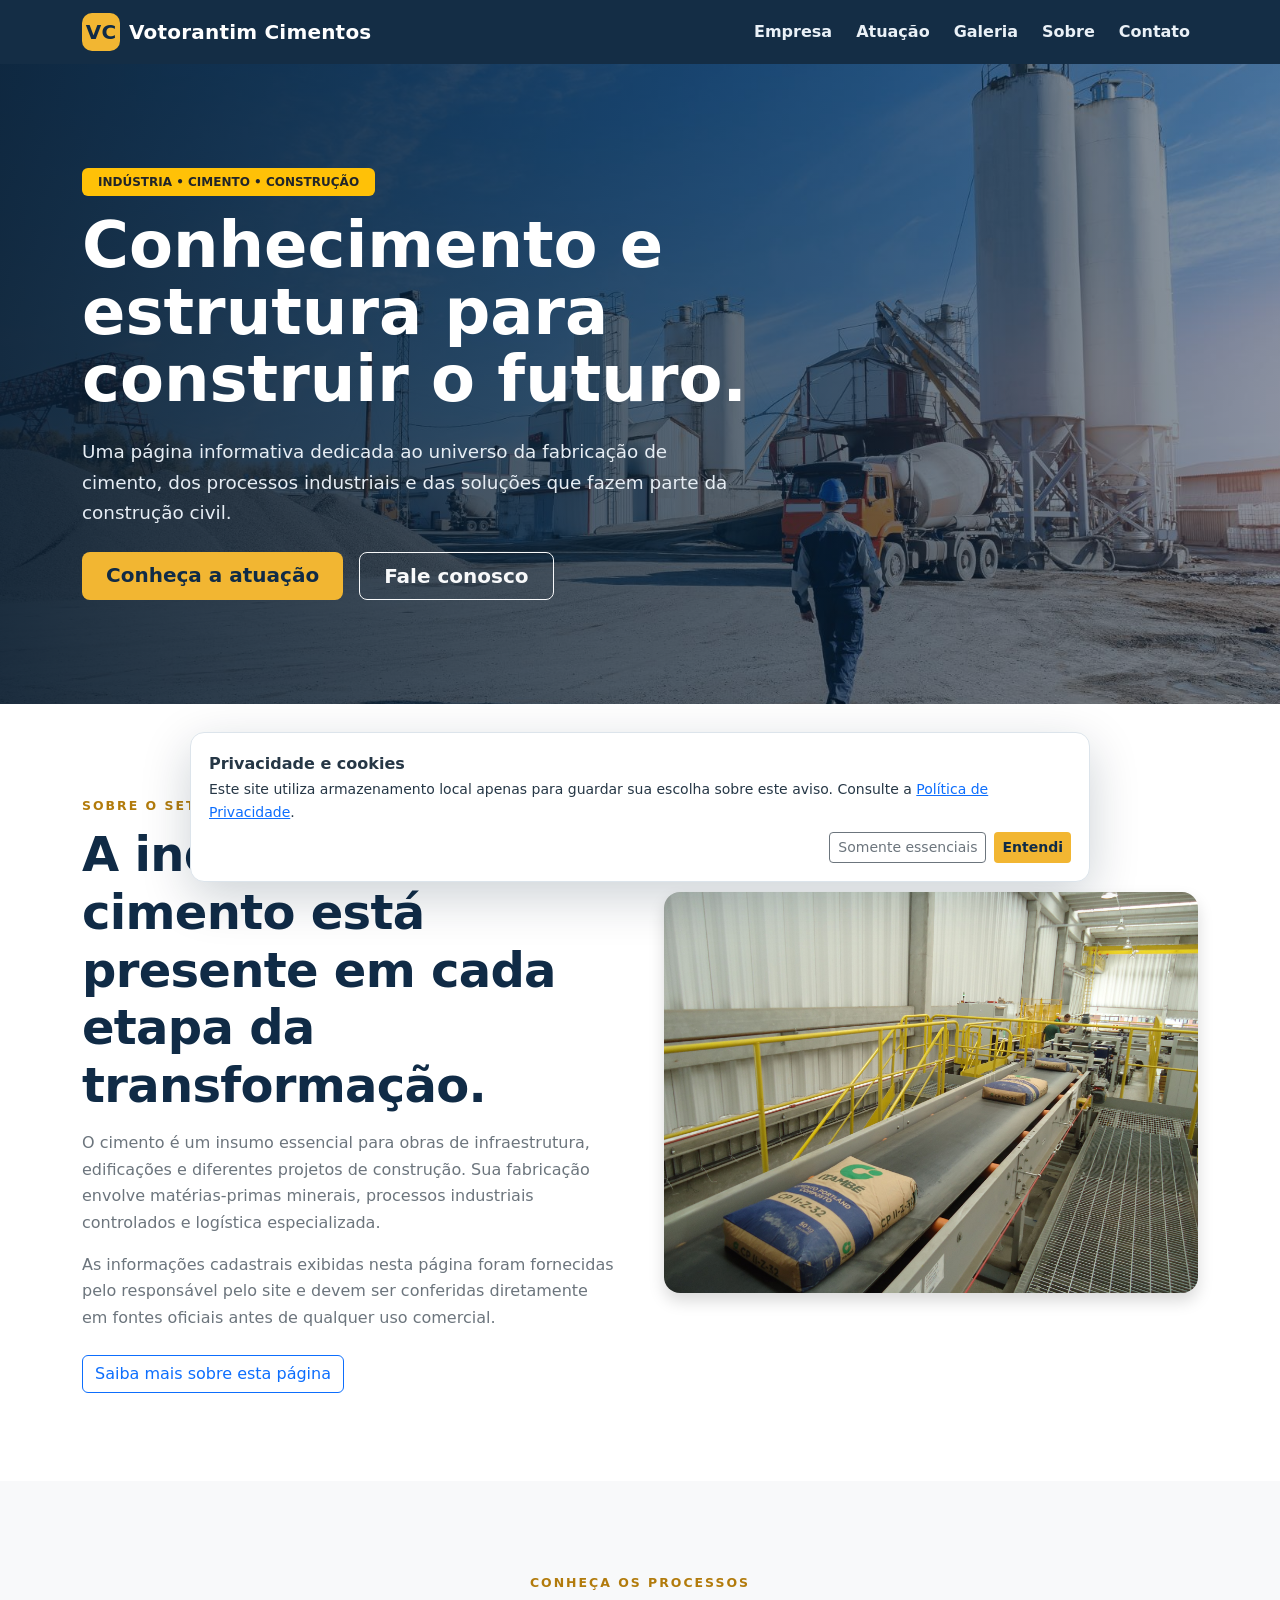
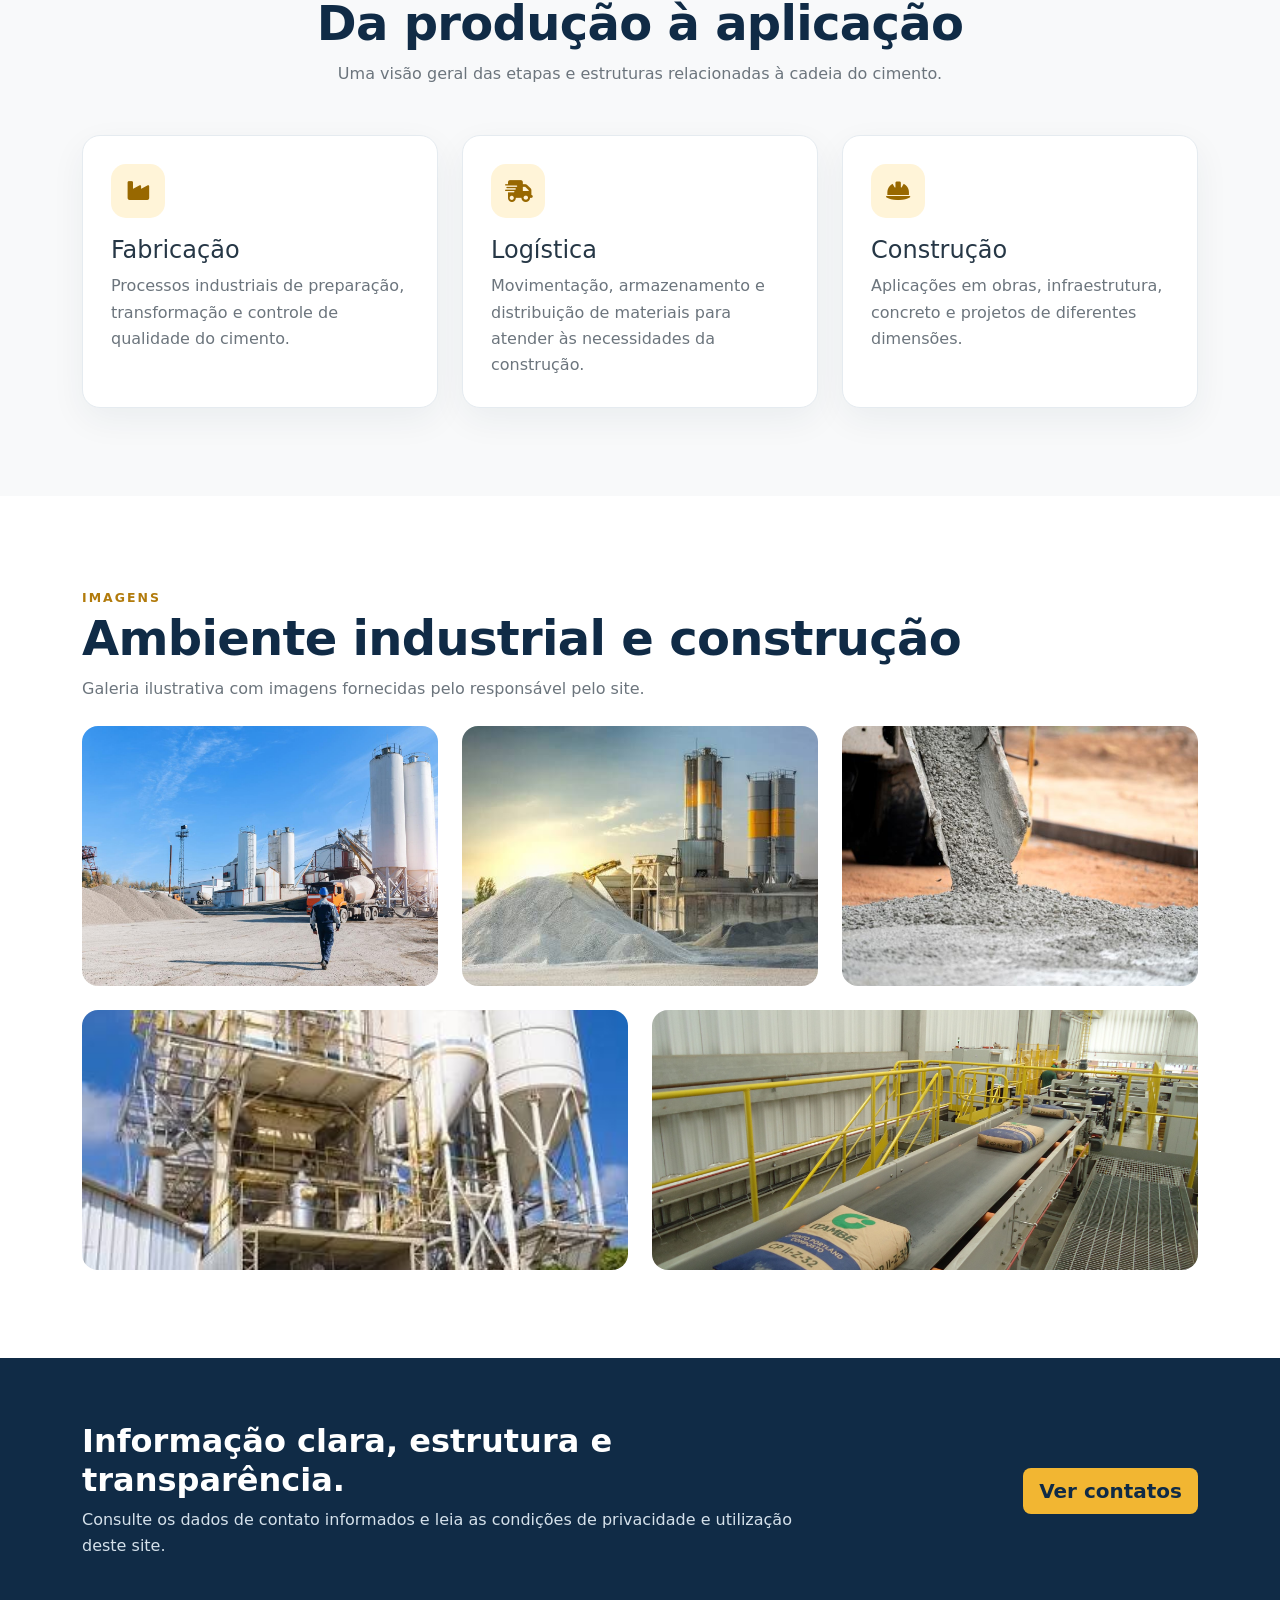
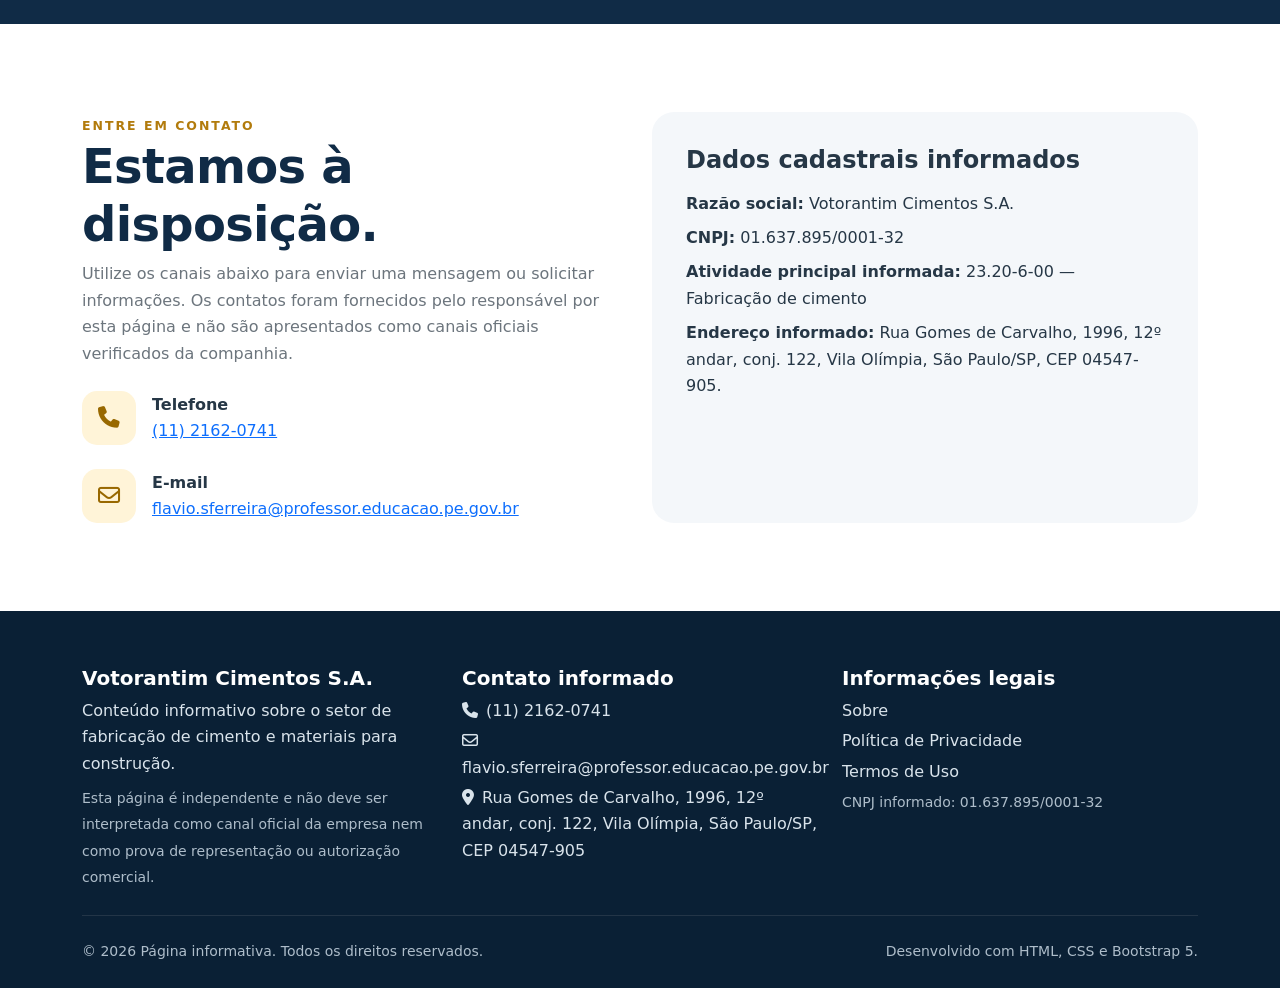
<file: index.html>
<!doctype html><html lang="pt-BR"><head><meta charset="utf-8"><meta name="viewport" content="width=device-width, initial-scale=1">
<meta name="description" content="Página informativa sobre fabricação de cimento, indústria e materiais para construção."><meta name="robots" content="index,follow">
<title>Votorantim Cimentos | Indústria e construção</title><link href="https://cdn.jsdelivr.net/npm/bootstrap@5.3.3/dist/css/bootstrap.min.css" rel="stylesheet"><link href="assets/style.css" rel="stylesheet"><link rel="stylesheet" href="https://cdnjs.cloudflare.com/ajax/libs/font-awesome/6.5.2/css/all.min.css"></head><body><nav class="navbar navbar-expand-lg navbar-dark sticky-top"><div class="container">
<a class="navbar-brand d-flex align-items-center" href="index.html"><span class="brand-mark">VC</span><span>Votorantim Cimentos</span></a>
<button class="navbar-toggler" type="button" data-bs-toggle="collapse" data-bs-target="#mainNav" aria-label="Abrir menu"><span class="navbar-toggler-icon"></span></button>
<div class="collapse navbar-collapse" id="mainNav"><ul class="navbar-nav ms-auto align-items-lg-center gap-lg-2">
<li class="nav-item"><a class="nav-link" href="index.html#empresa">Empresa</a></li><li class="nav-item"><a class="nav-link" href="index.html#solucoes">Atuação</a></li><li class="nav-item"><a class="nav-link" href="index.html#galeria">Galeria</a></li><li class="nav-item"><a class="nav-link" href="sobre.html">Sobre</a></li><li class="nav-item"><a class="nav-link" href="index.html#contato">Contato</a></li></ul></div></div></nav>
<header class="hero"><div class="container py-5"><span class="badge text-bg-warning text-dark mb-3 px-3 py-2">INDÚSTRIA • CIMENTO • CONSTRUÇÃO</span><h1>Conhecimento e estrutura para construir o futuro.</h1><p class="mt-4">Uma página informativa dedicada ao universo da fabricação de cimento, dos processos industriais e das soluções que fazem parte da construção civil.</p><div class="d-flex flex-wrap gap-3 mt-4"><a href="#empresa" class="btn btn-gold btn-lg px-4">Conheça a atuação</a><a href="#contato" class="btn btn-outline-light btn-lg px-4">Fale conosco</a></div></div></header>
<main>
<section class="section" id="empresa"><div class="container"><div class="row align-items-center g-5"><div class="col-lg-6"><span class="eyebrow">Sobre o setor</span><h2 class="section-title display-5 mt-2">A indústria do cimento está presente em cada etapa da transformação.</h2><p class="text-secondary mt-3">O cimento é um insumo essencial para obras de infraestrutura, edificações e diferentes projetos de construção. Sua fabricação envolve matérias-primas minerais, processos industriais controlados e logística especializada.</p><p class="text-secondary">As informações cadastrais exibidas nesta página foram fornecidas pelo responsável pelo site e devem ser conferidas diretamente em fontes oficiais antes de qualquer uso comercial.</p><a class="btn btn-outline-primary mt-2" href="sobre.html">Saiba mais sobre esta página</a></div><div class="col-lg-6"><img class="img-fluid rounded-4 shadow" src="assets/paletizacao-cimento.jpg" alt="Sacos de cimento em esteira industrial"></div></div></div></section>
<section class="section bg-light" id="solucoes"><div class="container"><div class="text-center mb-5"><span class="eyebrow">Conheça os processos</span><h2 class="section-title display-5">Da produção à aplicação</h2><p class="text-secondary">Uma visão geral das etapas e estruturas relacionadas à cadeia do cimento.</p></div><div class="row g-4">
<div class="col-md-4"><div class="feature-card"><div class="icon-box"><i class="fa-solid fa-industry"></i></div><h4>Fabricação</h4><p class="text-secondary mb-0">Processos industriais de preparação, transformação e controle de qualidade do cimento.</p></div></div>
<div class="col-md-4"><div class="feature-card"><div class="icon-box"><i class="fa-solid fa-truck-fast"></i></div><h4>Logística</h4><p class="text-secondary mb-0">Movimentação, armazenamento e distribuição de materiais para atender às necessidades da construção.</p></div></div>
<div class="col-md-4"><div class="feature-card"><div class="icon-box"><i class="fa-solid fa-helmet-safety"></i></div><h4>Construção</h4><p class="text-secondary mb-0">Aplicações em obras, infraestrutura, concreto e projetos de diferentes dimensões.</p></div></div>
</div></div></section>
<section class="section" id="galeria"><div class="container"><div class="mb-4"><span class="eyebrow">Imagens</span><h2 class="section-title display-5">Ambiente industrial e construção</h2><p class="text-secondary">Galeria ilustrativa com imagens fornecidas pelo responsável pelo site.</p></div><div class="row g-4">
<div class="col-md-6 col-lg-4 gallery-card"><img class="gallery-img" src="assets/unidade-industrial.jpg" alt="Unidade industrial e caminhão betoneira"></div>
<div class="col-md-6 col-lg-4 gallery-card"><img class="gallery-img" src="assets/silos-industriais.jpg" alt="Silos e agregados em unidade industrial"></div>
<div class="col-md-6 col-lg-4 gallery-card"><img class="gallery-img" src="assets/concreto.jpg" alt="Aplicação de concreto em obra"></div>
<div class="col-md-6 col-lg-6 gallery-card"><img class="gallery-img" src="assets/producao-cimento.jpg" alt="Estrutura de produção de cimento"></div>
<div class="col-md-6 col-lg-6 gallery-card"><img class="gallery-img" src="assets/paletizacao-cimento.jpg" alt="Paletização de sacos de cimento"></div>
</div></div></section>
<section class="band py-5"><div class="container py-3"><div class="row align-items-center g-4"><div class="col-lg-8"><h2 class="fw-bold">Informação clara, estrutura e transparência.</h2><p class="mb-0">Consulte os dados de contato informados e leia as condições de privacidade e utilização deste site.</p></div><div class="col-lg-4 text-lg-end"><a href="#contato" class="btn btn-gold btn-lg">Ver contatos</a></div></div></div></section>
<section class="section" id="contato"><div class="container"><div class="row g-4 align-items-stretch"><div class="col-lg-6"><span class="eyebrow">Entre em contato</span><h2 class="section-title display-5">Estamos à disposição.</h2><p class="text-secondary">Utilize os canais abaixo para enviar uma mensagem ou solicitar informações. Os contatos foram fornecidos pelo responsável por esta página e não são apresentados como canais oficiais verificados da companhia.</p><div class="d-flex gap-3 align-items-center my-4"><div class="icon-box mb-0"><i class="fa-solid fa-phone"></i></div><div><strong>Telefone</strong><br><a href="tel:+551121620741">(11) 2162-0741</a></div></div><div class="d-flex gap-3 align-items-center"><div class="icon-box mb-0"><i class="fa-regular fa-envelope"></i></div><div><strong>E-mail</strong><br><a href="mailto:flavio.sferreira@professor.educacao.pe.gov.br">flavio.sferreira@professor.educacao.pe.gov.br</a></div></div></div><div class="col-lg-6"><div class="contact-panel h-100"><h4 class="fw-bold mb-3">Dados cadastrais informados</h4><p class="mb-2"><strong>Razão social:</strong> Votorantim Cimentos S.A.</p><p class="mb-2"><strong>CNPJ:</strong> 01.637.895/0001-32</p><p class="mb-2"><strong>Atividade principal informada:</strong> 23.20-6-00 — Fabricação de cimento</p><p class="mb-0"><strong>Endereço informado:</strong> Rua Gomes de Carvalho, 1996, 12º andar, conj. 122, Vila Olímpia, São Paulo/SP, CEP 04547-905.</p></div></div></div></div></section>
</main><footer class="footer"><div class="container"><div class="row g-4">
<div class="col-lg-4"><h5>Votorantim Cimentos S.A.</h5><p class="mb-2">Conteúdo informativo sobre o setor de fabricação de cimento e materiais para construção.</p><small>Esta página é independente e não deve ser interpretada como canal oficial da empresa nem como prova de representação ou autorização comercial.</small></div>
<div class="col-lg-4"><h5>Contato informado</h5><p class="mb-1"><i class="fa-solid fa-phone me-2"></i><a href="tel:+551121620741">(11) 2162-0741</a></p><p class="mb-1"><i class="fa-regular fa-envelope me-2"></i><a href="mailto:flavio.sferreira@professor.educacao.pe.gov.br">flavio.sferreira@professor.educacao.pe.gov.br</a></p><p class="mb-0"><i class="fa-solid fa-location-dot me-2"></i>Rua Gomes de Carvalho, 1996, 12º andar, conj. 122, Vila Olímpia, São Paulo/SP, CEP 04547-905</p></div>
<div class="col-lg-4"><h5>Informações legais</h5><p class="mb-1"><a href="sobre.html">Sobre</a></p><p class="mb-1"><a href="privacidade.html">Política de Privacidade</a></p><p class="mb-1"><a href="termos.html">Termos de Uso</a></p><small>CNPJ informado: 01.637.895/0001-32</small></div>
</div><hr class="border-secondary my-4"><div class="d-flex flex-column flex-md-row justify-content-between gap-2"><small>© <span id="year"></span> Página informativa. Todos os direitos reservados.</small><small>Desenvolvido com HTML, CSS e Bootstrap 5.</small></div></div></footer>
<script>document.getElementById('year').textContent=new Date().getFullYear()</script>
<div class="cookie-banner" id="cookieBanner"><strong>Privacidade e cookies</strong><p class="mb-2 small">Este site utiliza armazenamento local apenas para guardar sua escolha sobre este aviso. Consulte a <a href="privacidade.html">Política de Privacidade</a>.</p><div class="d-flex gap-2 justify-content-end"><button class="btn btn-sm btn-outline-secondary" id="rejectCookies">Somente essenciais</button><button class="btn btn-sm btn-gold" id="acceptCookies">Entendi</button></div></div>
<script src="assets/script.js"></script><script src="https://cdn.jsdelivr.net/npm/bootstrap@5.3.3/dist/js/bootstrap.bundle.min.js"></script></body></html>
</file>
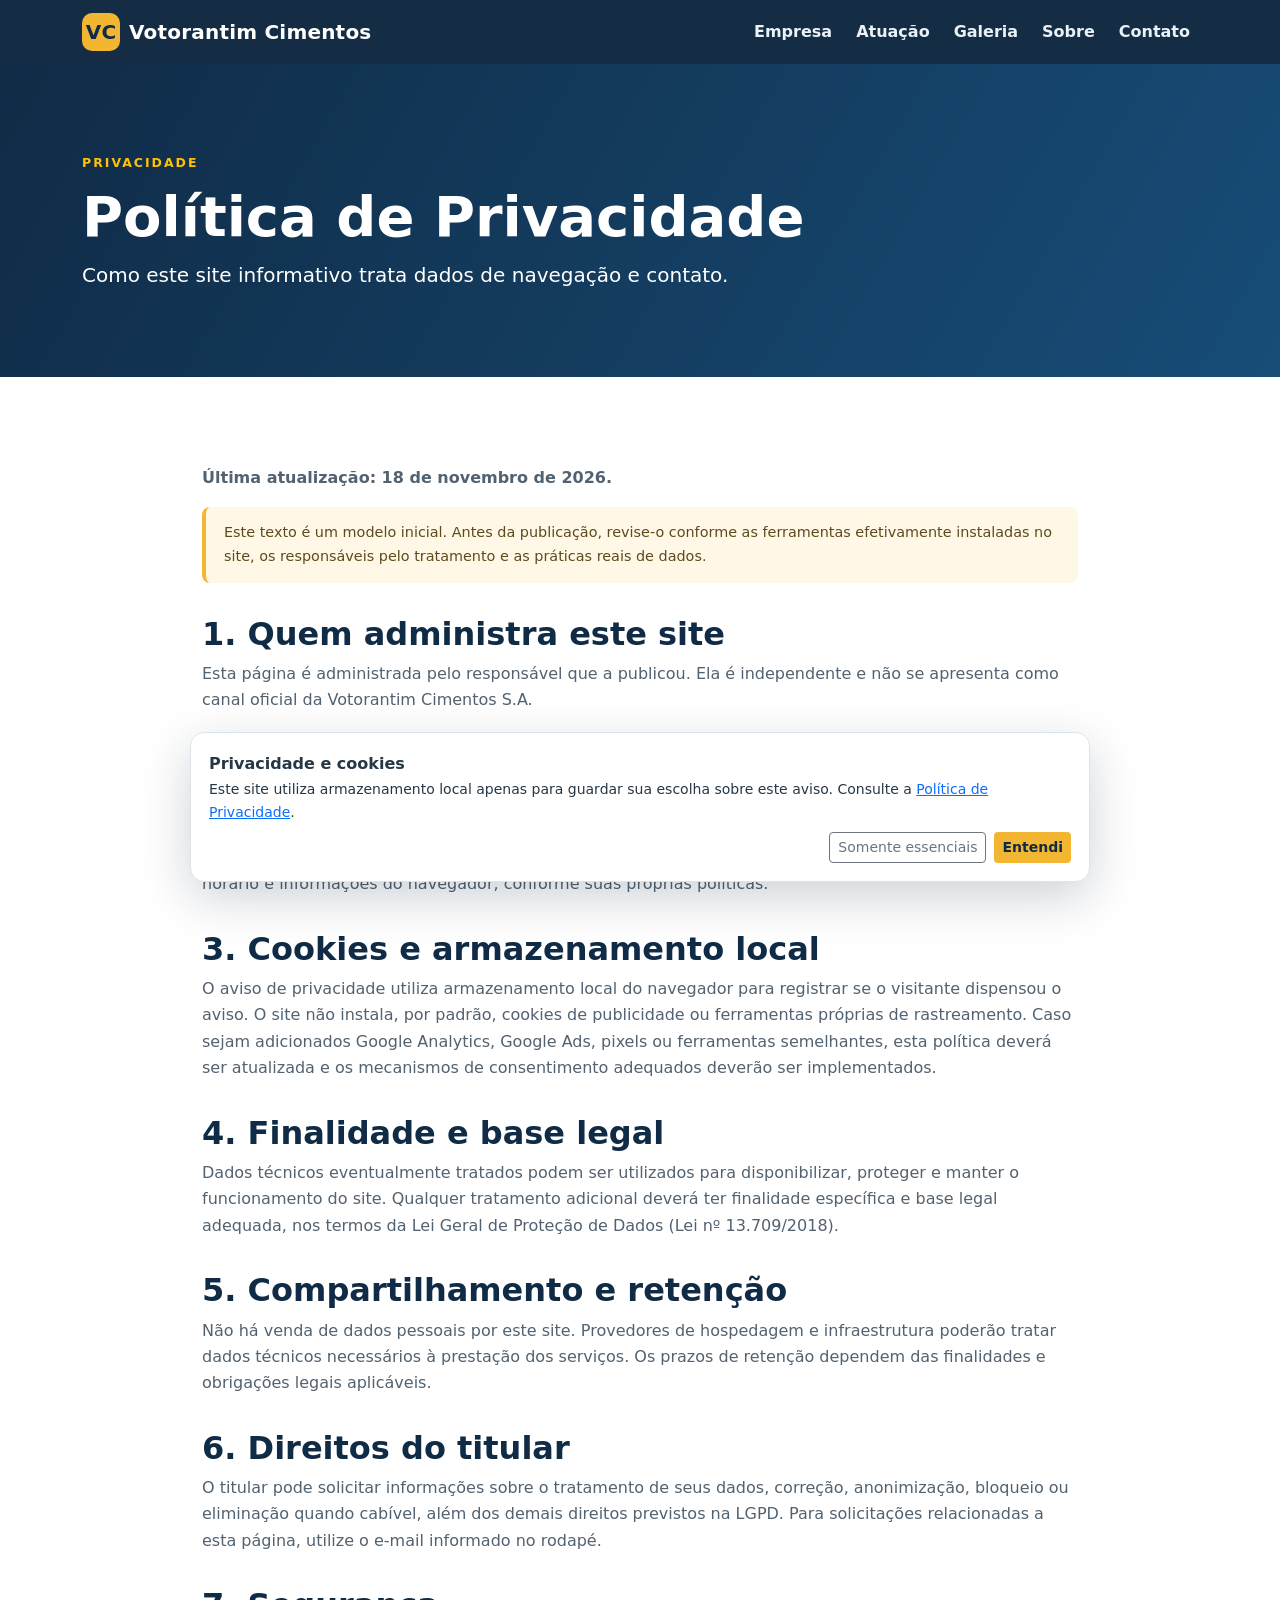
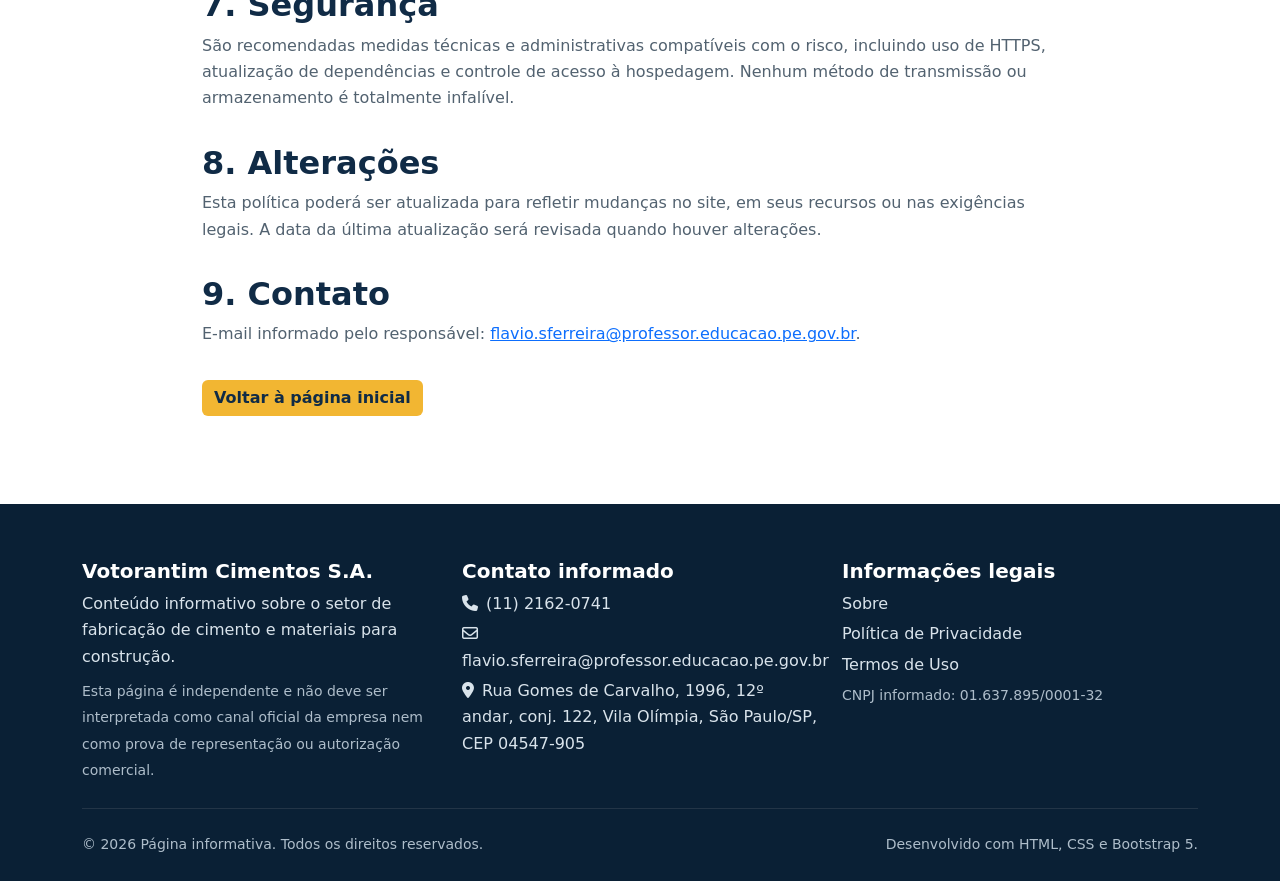
<file: privacidade.html>
<!doctype html><html lang="pt-BR"><head><meta charset="utf-8"><meta name="viewport" content="width=device-width, initial-scale=1">
<meta name="description" content="Página informativa sobre fabricação de cimento, indústria e materiais para construção."><meta name="robots" content="index,follow">
<title>Política de Privacidade</title><link href="https://cdn.jsdelivr.net/npm/bootstrap@5.3.3/dist/css/bootstrap.min.css" rel="stylesheet"><link href="assets/style.css" rel="stylesheet"><link rel="stylesheet" href="https://cdnjs.cloudflare.com/ajax/libs/font-awesome/6.5.2/css/all.min.css"></head><body><nav class="navbar navbar-expand-lg navbar-dark sticky-top"><div class="container">
<a class="navbar-brand d-flex align-items-center" href="index.html"><span class="brand-mark">VC</span><span>Votorantim Cimentos</span></a>
<button class="navbar-toggler" type="button" data-bs-toggle="collapse" data-bs-target="#mainNav" aria-label="Abrir menu"><span class="navbar-toggler-icon"></span></button>
<div class="collapse navbar-collapse" id="mainNav"><ul class="navbar-nav ms-auto align-items-lg-center gap-lg-2">
<li class="nav-item"><a class="nav-link" href="index.html#empresa">Empresa</a></li><li class="nav-item"><a class="nav-link" href="index.html#solucoes">Atuação</a></li><li class="nav-item"><a class="nav-link" href="index.html#galeria">Galeria</a></li><li class="nav-item"><a class="nav-link" href="sobre.html">Sobre</a></li><li class="nav-item"><a class="nav-link" href="index.html#contato">Contato</a></li></ul></div></div></nav>
<header class="page-hero"><div class="container"><span class="eyebrow text-warning">Privacidade</span><h1 class="display-4 mt-2">Política de Privacidade</h1><p class="lead mb-0">Como este site informativo trata dados de navegação e contato.</p></div></header>
<main class="section"><div class="container content-wrap"><p><strong>Última atualização: 18 de novembro de 2026.</strong></p><div class="disclaimer">Este texto é um modelo inicial. Antes da publicação, revise-o conforme as ferramentas efetivamente instaladas no site, os responsáveis pelo tratamento e as práticas reais de dados.</div>
<h2>1. Quem administra este site</h2><p>Esta página é administrada pelo responsável que a publicou. Ela é independente e não se apresenta como canal oficial da Votorantim Cimentos S.A.</p>
<h2>2. Dados que podem ser tratados</h2><p>O site, em sua versão atual, não possui cadastro de usuários nem formulário próprio de envio de dados. Ao clicar em links de telefone ou e-mail, o visitante utiliza seu aplicativo ou serviço externo. O provedor de hospedagem e os serviços de entrega de conteúdo podem registrar dados técnicos, como endereço IP, data, horário e informações do navegador, conforme suas próprias políticas.</p>
<h2>3. Cookies e armazenamento local</h2><p>O aviso de privacidade utiliza armazenamento local do navegador para registrar se o visitante dispensou o aviso. O site não instala, por padrão, cookies de publicidade ou ferramentas próprias de rastreamento. Caso sejam adicionados Google Analytics, Google Ads, pixels ou ferramentas semelhantes, esta política deverá ser atualizada e os mecanismos de consentimento adequados deverão ser implementados.</p>
<h2>4. Finalidade e base legal</h2><p>Dados técnicos eventualmente tratados podem ser utilizados para disponibilizar, proteger e manter o funcionamento do site. Qualquer tratamento adicional deverá ter finalidade específica e base legal adequada, nos termos da Lei Geral de Proteção de Dados (Lei nº 13.709/2018).</p>
<h2>5. Compartilhamento e retenção</h2><p>Não há venda de dados pessoais por este site. Provedores de hospedagem e infraestrutura poderão tratar dados técnicos necessários à prestação dos serviços. Os prazos de retenção dependem das finalidades e obrigações legais aplicáveis.</p>
<h2>6. Direitos do titular</h2><p>O titular pode solicitar informações sobre o tratamento de seus dados, correção, anonimização, bloqueio ou eliminação quando cabível, além dos demais direitos previstos na LGPD. Para solicitações relacionadas a esta página, utilize o e-mail informado no rodapé.</p>
<h2>7. Segurança</h2><p>São recomendadas medidas técnicas e administrativas compatíveis com o risco, incluindo uso de HTTPS, atualização de dependências e controle de acesso à hospedagem. Nenhum método de transmissão ou armazenamento é totalmente infalível.</p>
<h2>8. Alterações</h2><p>Esta política poderá ser atualizada para refletir mudanças no site, em seus recursos ou nas exigências legais. A data da última atualização será revisada quando houver alterações.</p>
<h2>9. Contato</h2><p>E-mail informado pelo responsável: <a href="mailto:flavio.sferreira@professor.educacao.pe.gov.br">flavio.sferreira@professor.educacao.pe.gov.br</a>.</p><a href="index.html" class="btn btn-gold mt-3">Voltar à página inicial</a></div></main><footer class="footer"><div class="container"><div class="row g-4">
<div class="col-lg-4"><h5>Votorantim Cimentos S.A.</h5><p class="mb-2">Conteúdo informativo sobre o setor de fabricação de cimento e materiais para construção.</p><small>Esta página é independente e não deve ser interpretada como canal oficial da empresa nem como prova de representação ou autorização comercial.</small></div>
<div class="col-lg-4"><h5>Contato informado</h5><p class="mb-1"><i class="fa-solid fa-phone me-2"></i><a href="tel:+551121620741">(11) 2162-0741</a></p><p class="mb-1"><i class="fa-regular fa-envelope me-2"></i><a href="mailto:flavio.sferreira@professor.educacao.pe.gov.br">flavio.sferreira@professor.educacao.pe.gov.br</a></p><p class="mb-0"><i class="fa-solid fa-location-dot me-2"></i>Rua Gomes de Carvalho, 1996, 12º andar, conj. 122, Vila Olímpia, São Paulo/SP, CEP 04547-905</p></div>
<div class="col-lg-4"><h5>Informações legais</h5><p class="mb-1"><a href="sobre.html">Sobre</a></p><p class="mb-1"><a href="privacidade.html">Política de Privacidade</a></p><p class="mb-1"><a href="termos.html">Termos de Uso</a></p><small>CNPJ informado: 01.637.895/0001-32</small></div>
</div><hr class="border-secondary my-4"><div class="d-flex flex-column flex-md-row justify-content-between gap-2"><small>© <span id="year"></span> Página informativa. Todos os direitos reservados.</small><small>Desenvolvido com HTML, CSS e Bootstrap 5.</small></div></div></footer>
<script>document.getElementById('year').textContent=new Date().getFullYear()</script>
<div class="cookie-banner" id="cookieBanner"><strong>Privacidade e cookies</strong><p class="mb-2 small">Este site utiliza armazenamento local apenas para guardar sua escolha sobre este aviso. Consulte a <a href="privacidade.html">Política de Privacidade</a>.</p><div class="d-flex gap-2 justify-content-end"><button class="btn btn-sm btn-outline-secondary" id="rejectCookies">Somente essenciais</button><button class="btn btn-sm btn-gold" id="acceptCookies">Entendi</button></div></div>
<script src="assets/script.js"></script><script src="https://cdn.jsdelivr.net/npm/bootstrap@5.3.3/dist/js/bootstrap.bundle.min.js"></script></body></html>
</file>
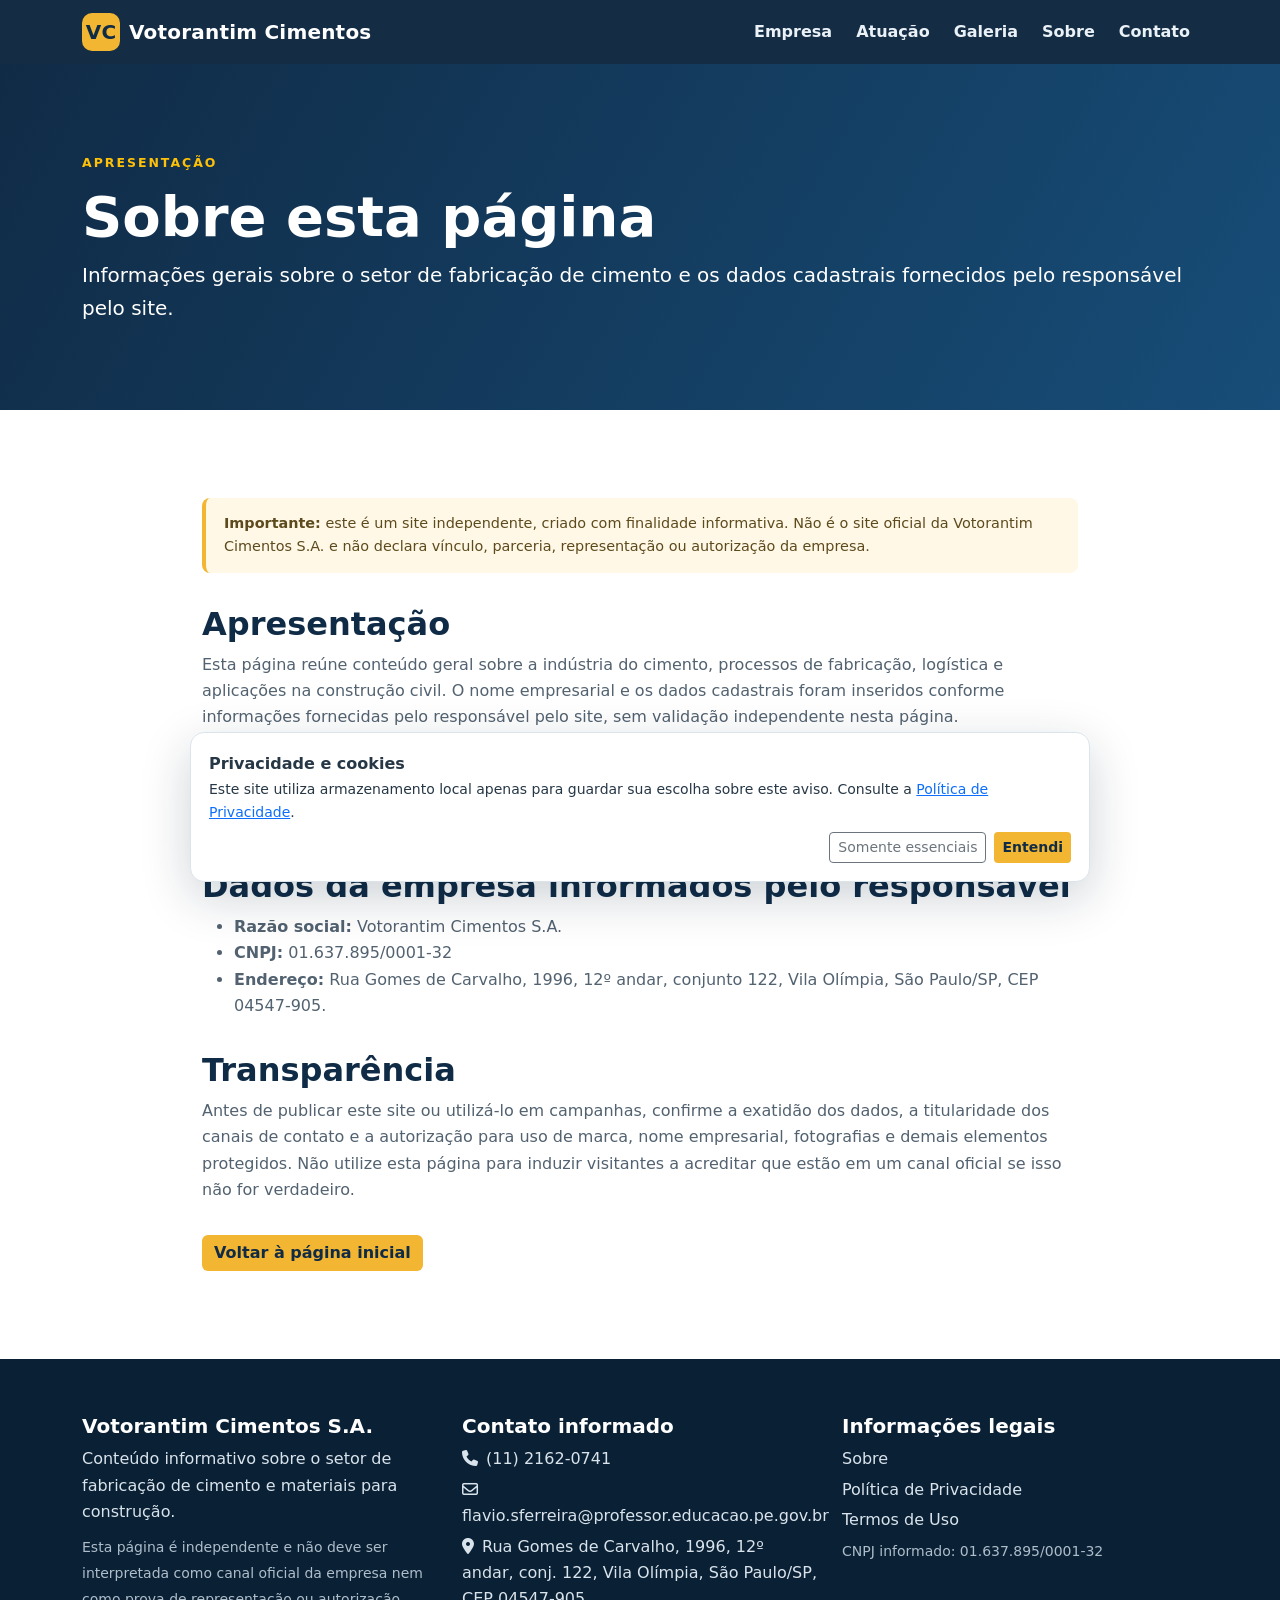
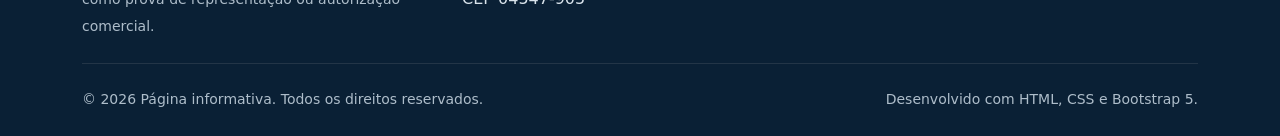
<file: sobre.html>
<!doctype html><html lang="pt-BR"><head><meta charset="utf-8"><meta name="viewport" content="width=device-width, initial-scale=1">
<meta name="description" content="Página informativa sobre fabricação de cimento, indústria e materiais para construção."><meta name="robots" content="index,follow">
<title>Sobre | Página informativa</title><link href="https://cdn.jsdelivr.net/npm/bootstrap@5.3.3/dist/css/bootstrap.min.css" rel="stylesheet"><link href="assets/style.css" rel="stylesheet"><link rel="stylesheet" href="https://cdnjs.cloudflare.com/ajax/libs/font-awesome/6.5.2/css/all.min.css"></head><body><nav class="navbar navbar-expand-lg navbar-dark sticky-top"><div class="container">
<a class="navbar-brand d-flex align-items-center" href="index.html"><span class="brand-mark">VC</span><span>Votorantim Cimentos</span></a>
<button class="navbar-toggler" type="button" data-bs-toggle="collapse" data-bs-target="#mainNav" aria-label="Abrir menu"><span class="navbar-toggler-icon"></span></button>
<div class="collapse navbar-collapse" id="mainNav"><ul class="navbar-nav ms-auto align-items-lg-center gap-lg-2">
<li class="nav-item"><a class="nav-link" href="index.html#empresa">Empresa</a></li><li class="nav-item"><a class="nav-link" href="index.html#solucoes">Atuação</a></li><li class="nav-item"><a class="nav-link" href="index.html#galeria">Galeria</a></li><li class="nav-item"><a class="nav-link" href="sobre.html">Sobre</a></li><li class="nav-item"><a class="nav-link" href="index.html#contato">Contato</a></li></ul></div></div></nav>
<header class="page-hero"><div class="container"><span class="eyebrow text-warning">Apresentação</span><h1 class="display-4 mt-2">Sobre esta página</h1><p class="lead mb-0">Informações gerais sobre o setor de fabricação de cimento e os dados cadastrais fornecidos pelo responsável pelo site.</p></div></header>
<main class="section"><div class="container content-wrap"><div class="disclaimer mb-4"><strong>Importante:</strong> este é um site independente, criado com finalidade informativa. Não é o site oficial da Votorantim Cimentos S.A. e não declara vínculo, parceria, representação ou autorização da empresa.</div>
<h2>Apresentação</h2><p>Esta página reúne conteúdo geral sobre a indústria do cimento, processos de fabricação, logística e aplicações na construção civil. O nome empresarial e os dados cadastrais foram inseridos conforme informações fornecidas pelo responsável pelo site, sem validação independente nesta página.</p>
<h2>Atividade econômica informada</h2><p>23.20-6-00 — Fabricação de cimento.</p>
<h2>Dados da empresa informados pelo responsável</h2><ul><li><strong>Razão social:</strong> Votorantim Cimentos S.A.</li><li><strong>CNPJ:</strong> 01.637.895/0001-32</li><li><strong>Endereço:</strong> Rua Gomes de Carvalho, 1996, 12º andar, conjunto 122, Vila Olímpia, São Paulo/SP, CEP 04547-905.</li></ul>
<h2>Transparência</h2><p>Antes de publicar este site ou utilizá-lo em campanhas, confirme a exatidão dos dados, a titularidade dos canais de contato e a autorização para uso de marca, nome empresarial, fotografias e demais elementos protegidos. Não utilize esta página para induzir visitantes a acreditar que estão em um canal oficial se isso não for verdadeiro.</p>
<a href="index.html" class="btn btn-gold mt-3">Voltar à página inicial</a></div></main><footer class="footer"><div class="container"><div class="row g-4">
<div class="col-lg-4"><h5>Votorantim Cimentos S.A.</h5><p class="mb-2">Conteúdo informativo sobre o setor de fabricação de cimento e materiais para construção.</p><small>Esta página é independente e não deve ser interpretada como canal oficial da empresa nem como prova de representação ou autorização comercial.</small></div>
<div class="col-lg-4"><h5>Contato informado</h5><p class="mb-1"><i class="fa-solid fa-phone me-2"></i><a href="tel:+551121620741">(11) 2162-0741</a></p><p class="mb-1"><i class="fa-regular fa-envelope me-2"></i><a href="mailto:flavio.sferreira@professor.educacao.pe.gov.br">flavio.sferreira@professor.educacao.pe.gov.br</a></p><p class="mb-0"><i class="fa-solid fa-location-dot me-2"></i>Rua Gomes de Carvalho, 1996, 12º andar, conj. 122, Vila Olímpia, São Paulo/SP, CEP 04547-905</p></div>
<div class="col-lg-4"><h5>Informações legais</h5><p class="mb-1"><a href="sobre.html">Sobre</a></p><p class="mb-1"><a href="privacidade.html">Política de Privacidade</a></p><p class="mb-1"><a href="termos.html">Termos de Uso</a></p><small>CNPJ informado: 01.637.895/0001-32</small></div>
</div><hr class="border-secondary my-4"><div class="d-flex flex-column flex-md-row justify-content-between gap-2"><small>© <span id="year"></span> Página informativa. Todos os direitos reservados.</small><small>Desenvolvido com HTML, CSS e Bootstrap 5.</small></div></div></footer>
<script>document.getElementById('year').textContent=new Date().getFullYear()</script>
<div class="cookie-banner" id="cookieBanner"><strong>Privacidade e cookies</strong><p class="mb-2 small">Este site utiliza armazenamento local apenas para guardar sua escolha sobre este aviso. Consulte a <a href="privacidade.html">Política de Privacidade</a>.</p><div class="d-flex gap-2 justify-content-end"><button class="btn btn-sm btn-outline-secondary" id="rejectCookies">Somente essenciais</button><button class="btn btn-sm btn-gold" id="acceptCookies">Entendi</button></div></div>
<script src="assets/script.js"></script><script src="https://cdn.jsdelivr.net/npm/bootstrap@5.3.3/dist/js/bootstrap.bundle.min.js"></script></body></html>
</file>
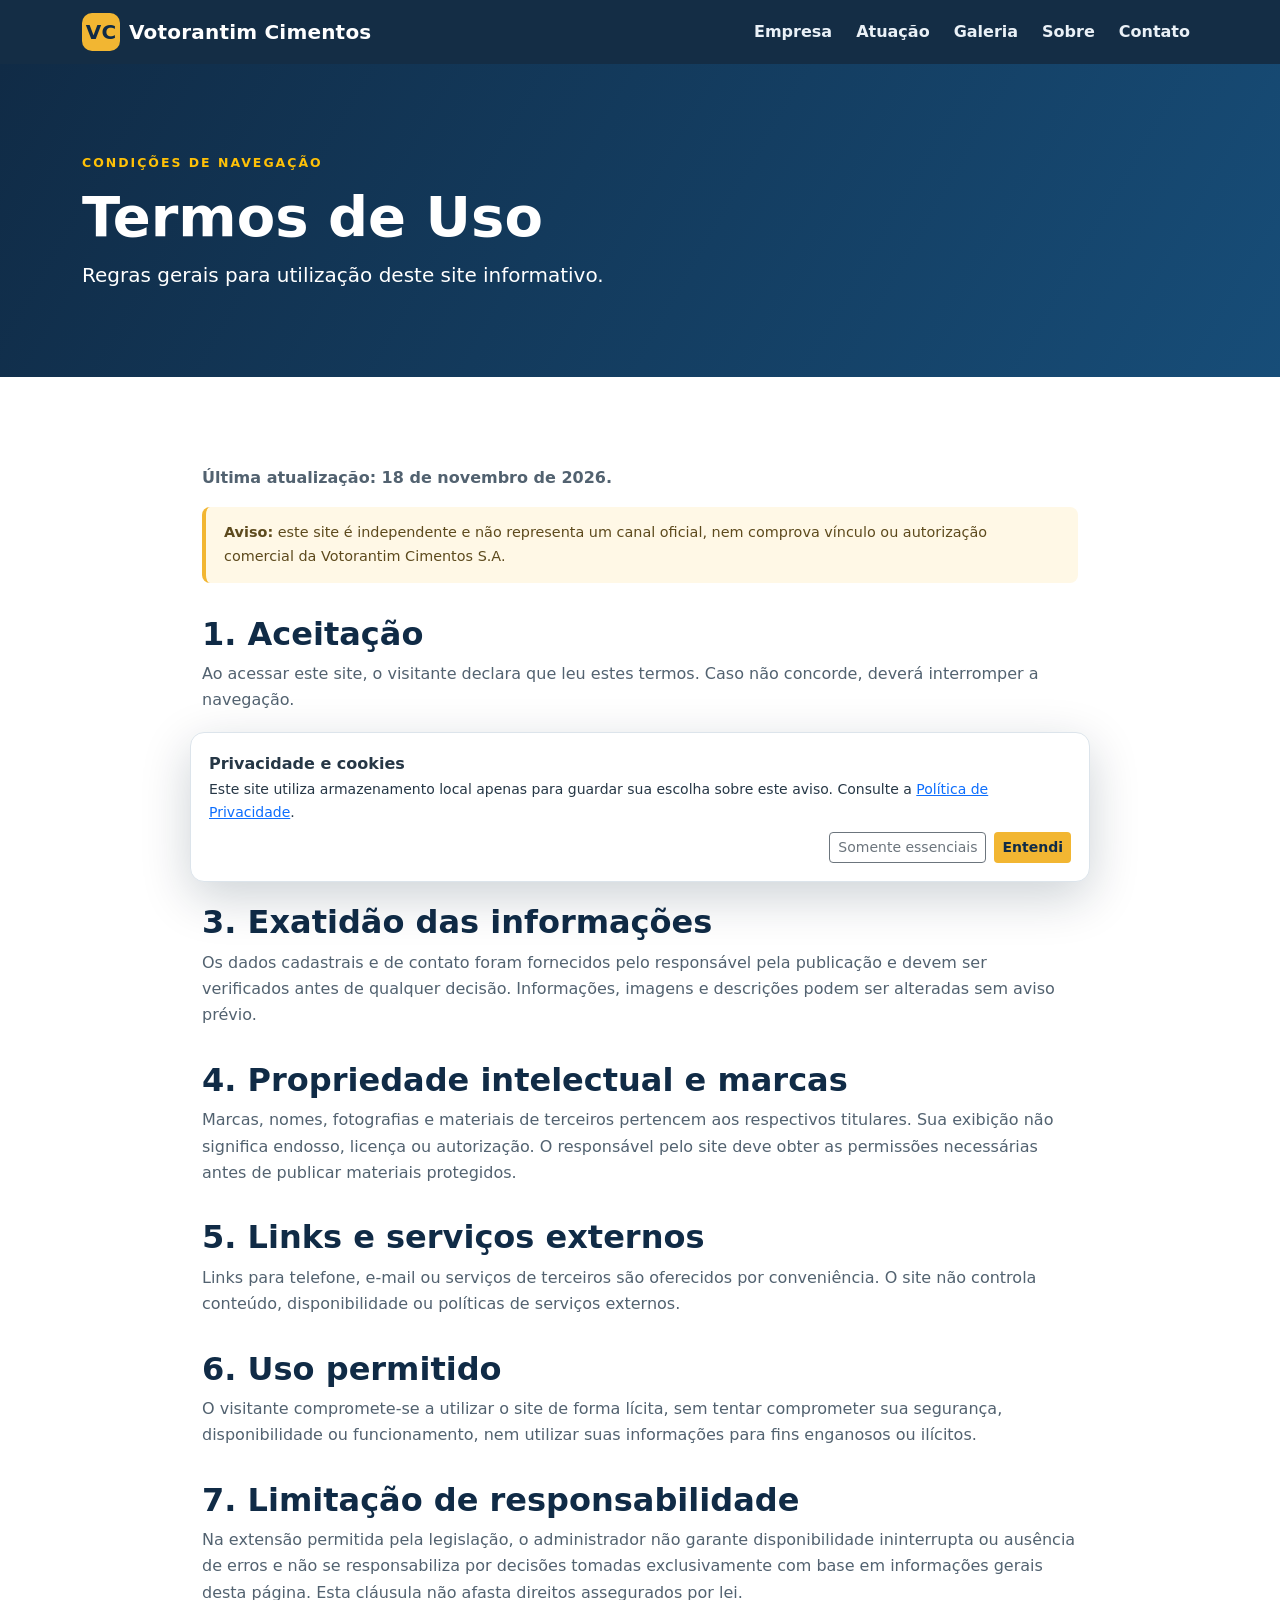
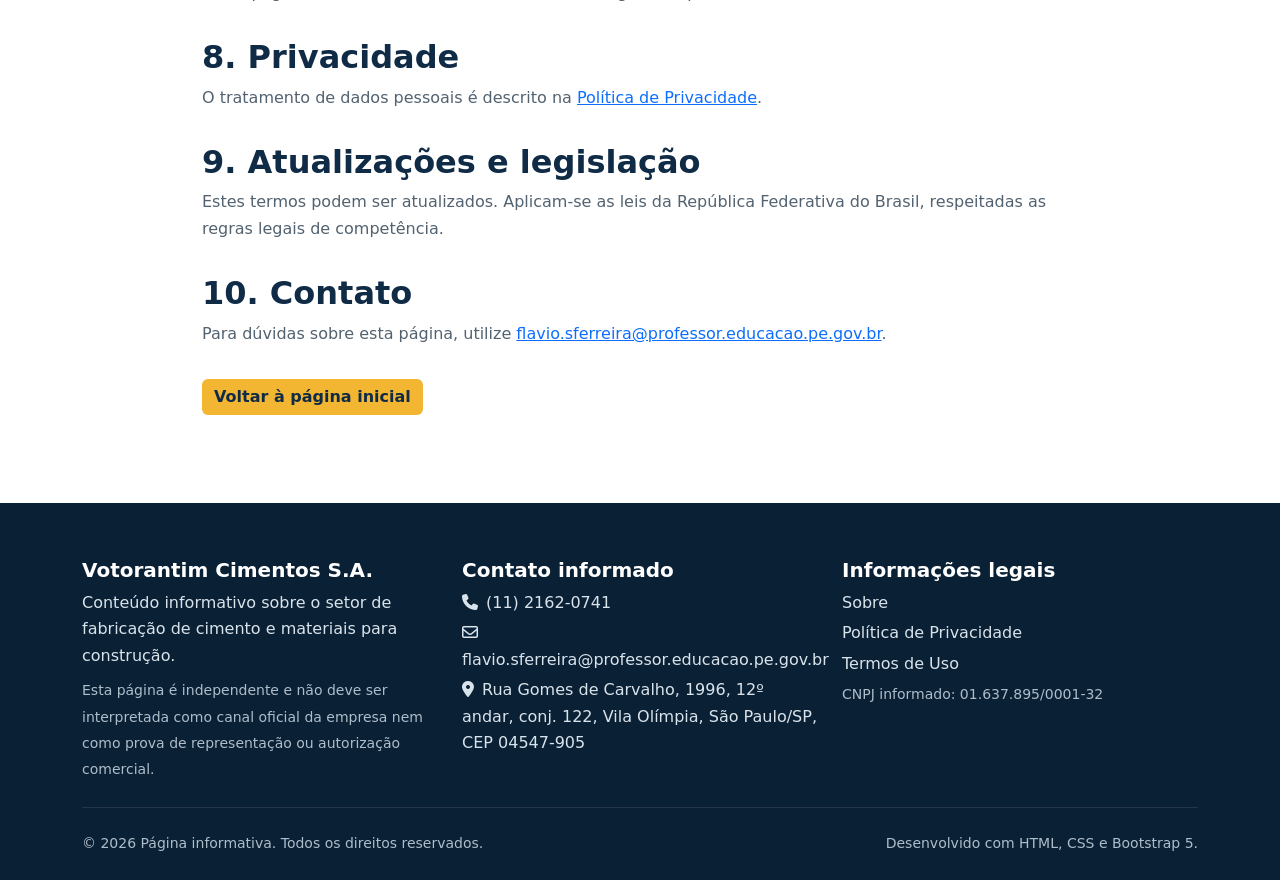
<file: termos.html>
<!doctype html><html lang="pt-BR"><head><meta charset="utf-8"><meta name="viewport" content="width=device-width, initial-scale=1">
<meta name="description" content="Página informativa sobre fabricação de cimento, indústria e materiais para construção."><meta name="robots" content="index,follow">
<title>Termos de Uso</title><link href="https://cdn.jsdelivr.net/npm/bootstrap@5.3.3/dist/css/bootstrap.min.css" rel="stylesheet"><link href="assets/style.css" rel="stylesheet"><link rel="stylesheet" href="https://cdnjs.cloudflare.com/ajax/libs/font-awesome/6.5.2/css/all.min.css"></head><body><nav class="navbar navbar-expand-lg navbar-dark sticky-top"><div class="container">
<a class="navbar-brand d-flex align-items-center" href="index.html"><span class="brand-mark">VC</span><span>Votorantim Cimentos</span></a>
<button class="navbar-toggler" type="button" data-bs-toggle="collapse" data-bs-target="#mainNav" aria-label="Abrir menu"><span class="navbar-toggler-icon"></span></button>
<div class="collapse navbar-collapse" id="mainNav"><ul class="navbar-nav ms-auto align-items-lg-center gap-lg-2">
<li class="nav-item"><a class="nav-link" href="index.html#empresa">Empresa</a></li><li class="nav-item"><a class="nav-link" href="index.html#solucoes">Atuação</a></li><li class="nav-item"><a class="nav-link" href="index.html#galeria">Galeria</a></li><li class="nav-item"><a class="nav-link" href="sobre.html">Sobre</a></li><li class="nav-item"><a class="nav-link" href="index.html#contato">Contato</a></li></ul></div></div></nav>
<header class="page-hero"><div class="container"><span class="eyebrow text-warning">Condições de navegação</span><h1 class="display-4 mt-2">Termos de Uso</h1><p class="lead mb-0">Regras gerais para utilização deste site informativo.</p></div></header>
<main class="section"><div class="container content-wrap"><p><strong>Última atualização: 18 de novembro de 2026.</strong></p><div class="disclaimer"><strong>Aviso:</strong> este site é independente e não representa um canal oficial, nem comprova vínculo ou autorização comercial da Votorantim Cimentos S.A.</div>
<h2>1. Aceitação</h2><p>Ao acessar este site, o visitante declara que leu estes termos. Caso não concorde, deverá interromper a navegação.</p>
<h2>2. Finalidade e natureza das informações</h2><p>O conteúdo tem caráter geral e informativo sobre a indústria do cimento e a construção civil. Não constitui proposta comercial, cotação, garantia de fornecimento, aconselhamento técnico ou declaração oficial da empresa mencionada.</p>
<h2>3. Exatidão das informações</h2><p>Os dados cadastrais e de contato foram fornecidos pelo responsável pela publicação e devem ser verificados antes de qualquer decisão. Informações, imagens e descrições podem ser alteradas sem aviso prévio.</p>
<h2>4. Propriedade intelectual e marcas</h2><p>Marcas, nomes, fotografias e materiais de terceiros pertencem aos respectivos titulares. Sua exibição não significa endosso, licença ou autorização. O responsável pelo site deve obter as permissões necessárias antes de publicar materiais protegidos.</p>
<h2>5. Links e serviços externos</h2><p>Links para telefone, e-mail ou serviços de terceiros são oferecidos por conveniência. O site não controla conteúdo, disponibilidade ou políticas de serviços externos.</p>
<h2>6. Uso permitido</h2><p>O visitante compromete-se a utilizar o site de forma lícita, sem tentar comprometer sua segurança, disponibilidade ou funcionamento, nem utilizar suas informações para fins enganosos ou ilícitos.</p>
<h2>7. Limitação de responsabilidade</h2><p>Na extensão permitida pela legislação, o administrador não garante disponibilidade ininterrupta ou ausência de erros e não se responsabiliza por decisões tomadas exclusivamente com base em informações gerais desta página. Esta cláusula não afasta direitos assegurados por lei.</p>
<h2>8. Privacidade</h2><p>O tratamento de dados pessoais é descrito na <a href="privacidade.html">Política de Privacidade</a>.</p>
<h2>9. Atualizações e legislação</h2><p>Estes termos podem ser atualizados. Aplicam-se as leis da República Federativa do Brasil, respeitadas as regras legais de competência.</p>
<h2>10. Contato</h2><p>Para dúvidas sobre esta página, utilize <a href="mailto:flavio.sferreira@professor.educacao.pe.gov.br">flavio.sferreira@professor.educacao.pe.gov.br</a>.</p><a href="index.html" class="btn btn-gold mt-3">Voltar à página inicial</a></div></main><footer class="footer"><div class="container"><div class="row g-4">
<div class="col-lg-4"><h5>Votorantim Cimentos S.A.</h5><p class="mb-2">Conteúdo informativo sobre o setor de fabricação de cimento e materiais para construção.</p><small>Esta página é independente e não deve ser interpretada como canal oficial da empresa nem como prova de representação ou autorização comercial.</small></div>
<div class="col-lg-4"><h5>Contato informado</h5><p class="mb-1"><i class="fa-solid fa-phone me-2"></i><a href="tel:+551121620741">(11) 2162-0741</a></p><p class="mb-1"><i class="fa-regular fa-envelope me-2"></i><a href="mailto:flavio.sferreira@professor.educacao.pe.gov.br">flavio.sferreira@professor.educacao.pe.gov.br</a></p><p class="mb-0"><i class="fa-solid fa-location-dot me-2"></i>Rua Gomes de Carvalho, 1996, 12º andar, conj. 122, Vila Olímpia, São Paulo/SP, CEP 04547-905</p></div>
<div class="col-lg-4"><h5>Informações legais</h5><p class="mb-1"><a href="sobre.html">Sobre</a></p><p class="mb-1"><a href="privacidade.html">Política de Privacidade</a></p><p class="mb-1"><a href="termos.html">Termos de Uso</a></p><small>CNPJ informado: 01.637.895/0001-32</small></div>
</div><hr class="border-secondary my-4"><div class="d-flex flex-column flex-md-row justify-content-between gap-2"><small>© <span id="year"></span> Página informativa. Todos os direitos reservados.</small><small>Desenvolvido com HTML, CSS e Bootstrap 5.</small></div></div></footer>
<script>document.getElementById('year').textContent=new Date().getFullYear()</script>
<div class="cookie-banner" id="cookieBanner"><strong>Privacidade e cookies</strong><p class="mb-2 small">Este site utiliza armazenamento local apenas para guardar sua escolha sobre este aviso. Consulte a <a href="privacidade.html">Política de Privacidade</a>.</p><div class="d-flex gap-2 justify-content-end"><button class="btn btn-sm btn-outline-secondary" id="rejectCookies">Somente essenciais</button><button class="btn btn-sm btn-gold" id="acceptCookies">Entendi</button></div></div>
<script src="assets/script.js"></script><script src="https://cdn.jsdelivr.net/npm/bootstrap@5.3.3/dist/js/bootstrap.bundle.min.js"></script></body></html>
</file>
<file: assets/style.css>
:root{--navy:#102b46;--blue:#174d78;--gold:#f2b632;--ink:#263746;--muted:#647482;--light:#f4f7fa}
*{scroll-behavior:smooth}body{font-family:Inter,system-ui,-apple-system,"Segoe UI",sans-serif;color:var(--ink);line-height:1.65}
.navbar{background:rgba(13,39,63,.97)}.navbar-brand{font-weight:800;letter-spacing:.2px}.brand-mark{display:inline-grid;place-items:center;width:38px;height:38px;border-radius:10px;background:var(--gold);color:var(--navy);font-weight:900;margin-right:9px}
.nav-link{color:#eaf1f7!important;font-weight:600}.nav-link:hover{color:var(--gold)!important}
.hero{min-height:640px;display:flex;align-items:center;color:#fff;background:linear-gradient(90deg,rgba(8,28,47,.91),rgba(8,28,47,.45)),url('../assets/unidade-industrial.jpg') center/cover}
.hero h1{font-size:clamp(2.5rem,5vw,4.6rem);font-weight:850;line-height:1.05;max-width:800px}.hero p{font-size:1.15rem;max-width:650px;color:#e6edf4}
.btn-gold{background:var(--gold);color:var(--navy);font-weight:800;border:0}.btn-gold:hover{background:#ffd064;color:var(--navy)}
.btn-outline-light{font-weight:700}.section{padding:88px 0}.eyebrow{color:#b27b0c;text-transform:uppercase;font-size:.78rem;font-weight:800;letter-spacing:2px}.section-title{color:var(--navy);font-weight:850;letter-spacing:-.7px}.feature-card{height:100%;border:1px solid #e5ebf0;border-radius:18px;padding:28px;background:#fff;box-shadow:0 12px 35px rgba(16,43,70,.06)}.icon-box{width:54px;height:54px;display:grid;place-items:center;background:#fff4d8;color:#986800;border-radius:15px;font-size:1.35rem;margin-bottom:18px}
.gallery-img{width:100%;height:260px;object-fit:cover;border-radius:16px}.gallery-card{overflow:hidden}.gallery-card img{transition:transform .4s}.gallery-card:hover img{transform:scale(1.035)}
.band{background:var(--navy);color:#fff}.band h2{color:#fff}.band p{color:#d5e1eb}
.contact-panel{background:var(--light);border-radius:22px;padding:34px}.footer{background:#0a2035;color:#d9e3eb;padding:55px 0 25px}.footer h5{color:#fff;font-weight:800}.footer a{color:#d9e3eb;text-decoration:none}.footer a:hover{color:var(--gold)}.footer small{color:#aebdca}
.disclaimer{background:#fff8e6;border-left:4px solid var(--gold);padding:14px 18px;border-radius:8px;font-size:.9rem;color:#5d4a1d}
.page-hero{background:linear-gradient(120deg,var(--navy),var(--blue));color:#fff;padding:85px 0}.page-hero h1{font-weight:850}.content-wrap{max-width:900px}.content-wrap h2{color:var(--navy);font-weight:800;margin-top:32px}.content-wrap p,.content-wrap li{color:#526270}
.cookie-banner{position:fixed;z-index:1050;left:18px;right:18px;bottom:18px;max-width:900px;margin:auto;background:#fff;border:1px solid #dce4eb;border-radius:14px;box-shadow:0 15px 50px #071d3033;padding:18px;display:none}
@media(max-width:767px){.hero{min-height:580px}.section{padding:65px 0}.gallery-img{height:220px}}
</file>
